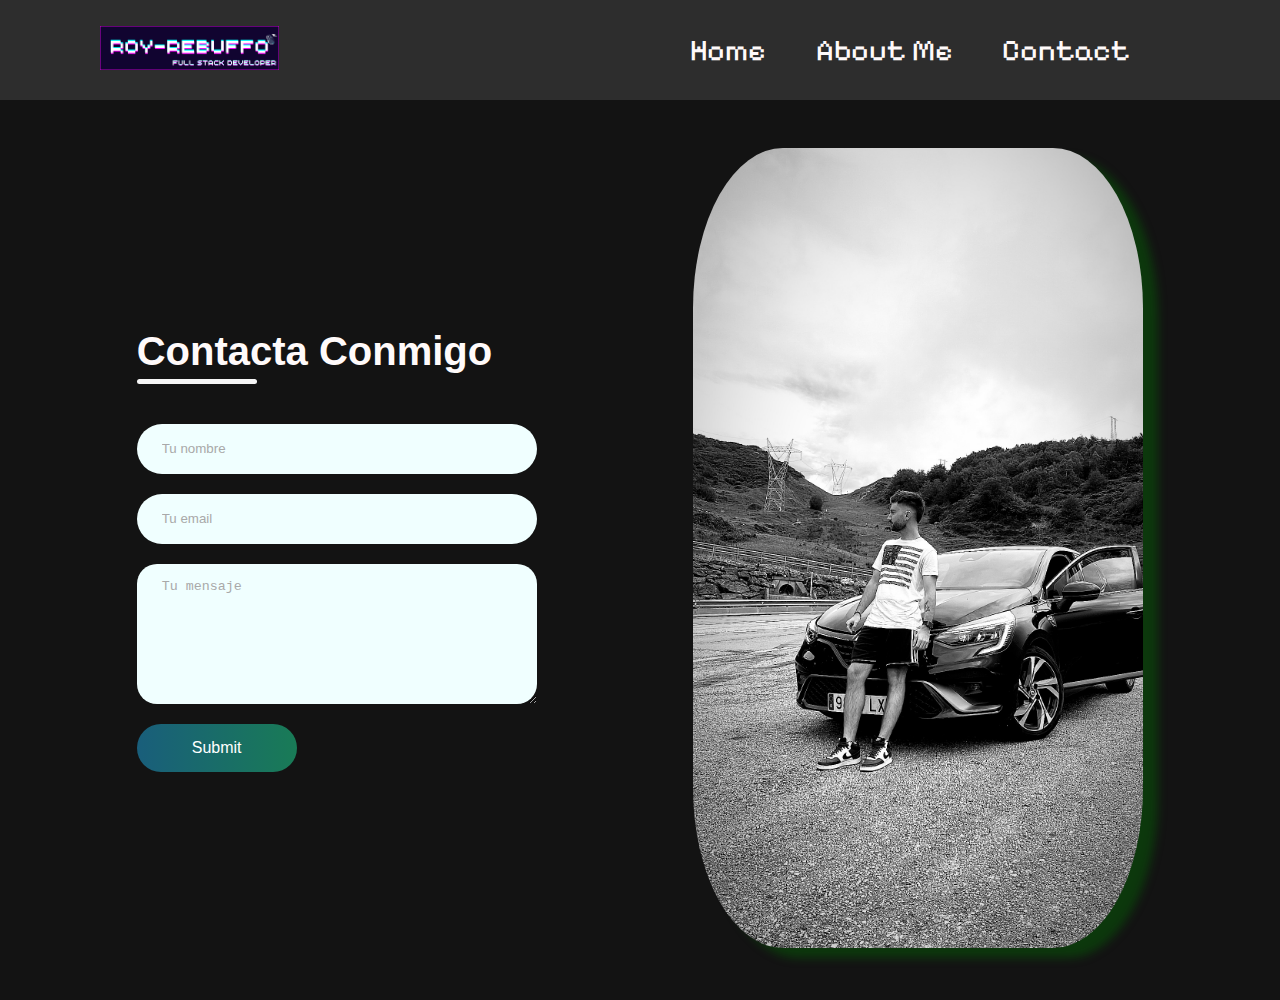
<file: contact.html>
<!DOCTYPE html>
<html lang="en">
<head>
    <meta charset="UTF-8">
    <meta name="viewport" content="width=device-width, initial-scale=1.0">
    <title>Document</title>
    <link rel="stylesheet" href="styles.css">
    <link rel="preconnect" href="https://fonts.googleapis.com">
    <link rel="preconnect" href="https://fonts.gstatic.com" crossorigin>
    <link href="https://fonts.googleapis.com/css2?family=Alata&family=Bebas+Neue&family=Cookie&family=DM+Serif+Text:ital@0;1&family=Dancing+Script:wght@400..700&family=Permanent+Marker&family=Pixelify+Sans:wght@400..700&family=Playfair+Display:ital,wght@0,400..900;1,400..900&display=swap" rel="stylesheet">
</head>
<body>
    <section>
        <header>
            <div class="name-info">
                <a href="/index.html" style="background: none;"><img src="/assets/Hero_Name.png" alt=""></a>
            </div>
            <div class="ul-info" >
                <ul class="ul-header">
                    <a href="/index.html#inicio"><li>Home</li></a>
                    <a href="/index.html#AboutMe"><li>About Me</li></a>
                    <a href="/contact.html"><li>Contact</li></a>
                </ul>
            </div>
        </header>
    </section>
    <div class="contact-container" style="margin-top: 100px;">
        <form action="https://api.web3forms.com/submit" method="POST" class="contact-left">
            <div class="contact-left-title">
                <h2>Contacta Conmigo</h2>
                <hr>
            </div>
            <input type="hidden" name="access_key" value="39a485a3-2d68-4a65-b37e-0d9bb317bf6d">
            <input type="text" name="name" placeholder="Tu nombre" class="contact-inputs" required>
            <input type="email" name="email" placeholder="Tu email" class="contact-inputs" required>
            <textarea name="message" placeholder="Tu mensaje" class="contact-inputs"></textarea>
            <button type="submit">Submit</button>
        </form>
        <div class="contact-right">
            <img class="hover-shadow" src="./assets/foto_contact.JPG" alt="Foto de contacto">
        </div>
    </div>
</body>
</html>
</file>
<file: styles.css>
*{
    box-sizing: border-box;
    margin: 0;
    padding: 0;
    list-style-type: none;
    color: snow;
    background-color: rgb(19, 19, 19);
    cursor: url(/assets/hand-pointer.svg)10 10, auto;
}
header {
    position: fixed;
    top: 0;
    left: 0;
    width: 100%;
    height: 100px;
    display: flex;
    justify-content: space-between;
    align-items: center;
    background-color: rgba(45, 45, 45, 1);
    font-family: "Pixelify Sans", sans-serif;
    font-optical-sizing: auto;
    font-weight: weight;
    font-style: normal;
    transition: background-color 0.3s ease; 
    z-index: 1000;
}
main{
    font-family: sans-serif;
    display: flex;
}
img{
    cursor: url(/assets/heart-outline.svg), auto;
}
.name-info{
    width: 20%;
    display: flex;
    justify-content: center;
    background-color: transparent;
}
.name-info img{
    width: 70%;
}
.name-info a img{
    margin-left: 100px;
}
img{
    margin-left: 20px;
}
.ul-info{
    width: 50%;
    background-color: transparent;
}
.ul-header{
    margin-right: 100px;
    display: flex;
    justify-content: space-evenly;
    font-size: 30px;
    background-color: transparent;
}
.ul-header li{
    background-color: transparent;
}
.ul-header li:hover {
    border-bottom: 2px solid black;
    transition: border-color 0.9s ease;
}
.ul-header a{
    text-decoration: none;
    background-color: transparent;
}
.hero-container{
    height: 100vh;
}
.hero-container img{
    height:90%;
    margin-top: 15px;
    border-radius: 20px;
    margin-top: 115px;
}
.hero{
    height: 100%; 
    width: 33vw;
}
.h2-info{
    height: 100vh;
    width: 100%;
    background-color: rgb(19, 19, 19);
    display: flex;
    flex-direction: column;
}
.h2-info h2{
    margin-top: 300px;
    margin-left: 200px;
    font-size: 150px;
}
.h2-info h3{
    margin-left: 200px;
    margin-top: 100px;
}
.explore-btn {
    display: flex;
    align-items: center;
    justify-content: center;
    width: 15%;
    height: 5%;
    margin-left: 200px;
    margin-top: 100px;
    border-radius: 30px;
    text-decoration: none;
    background-color: snow;
}
.explore-btn input {
    width: 100%;
    height: 100%;
    border: none;
    background: transparent;
    color: black;
    font-size: 1rem;
    cursor: pointer;
}
.explore-btn:hover {
    background-color: #8d8b8b;
    transition: background-color 0.3s ease;
}


/* CONTACT STYLES */
.contact-container{
    height: 100vh;
    display: flex;
    align-items: center;
    justify-content: space-evenly;
    font-family: sans-serif;
}
.contact-left{
    display: flex;
    flex-direction: column;
    align-items: start;
    gap: 20px;
}
.contact-left-title h2{
    font-weight: 600;
    font-size: 40px;
    margin-bottom: 5px;
}
.contact-left-title hr{
    border: none;
    width: 120px;
    height: 5px;
    background-color: whitesmoke;
    border-radius: 40px;
    margin-bottom: 20px;
}
.contact-inputs{
    width: 400px;
    height: 50px;
    border: none;
    outline: none;
    padding-left: 25px;
    font-weight: 500;
    color: #666;
    background-color: azure;
    border-radius: 50px;
}
.contact-left textarea{
    height: 140px;
    padding-top: 15px;
    border-radius: 20px;
}
.contact-inputs:focus{
    border: 3px solid #197b56;
}
.contact-inputs::placeholder{
    color: #a9a9a9;
}
.contact-left button{
    width: 40%;
    padding: 15px 30px;
    font-size: 16px;
    color: #fff;
    gap: 10px;
    border: none;
    border-radius: 50px;
    background: linear-gradient(270deg,#197b56, #195e7b);
    cursor: pointer;
}
.hover-shadow {
    height: 800px;
    border-radius: 20%; 
    box-shadow: 15px 10px 10px rgba(0, 128, 0, 0.347); 
    transition: transform 0.3s ease, box-shadow 0.3s ease;
}

.hover-shadow:hover {
    transform: scale(1.1); 
    box-shadow: 20px 20px 20px green, 10px 10px 25px rgba(0, 0, 0, 0.6); 
}

@media (max-width:800px){
    .contact-inputs{
        width: 80vw;
    }
    .contact-right{
        display: none;
    }
}


/* About Me styles */
</file>
